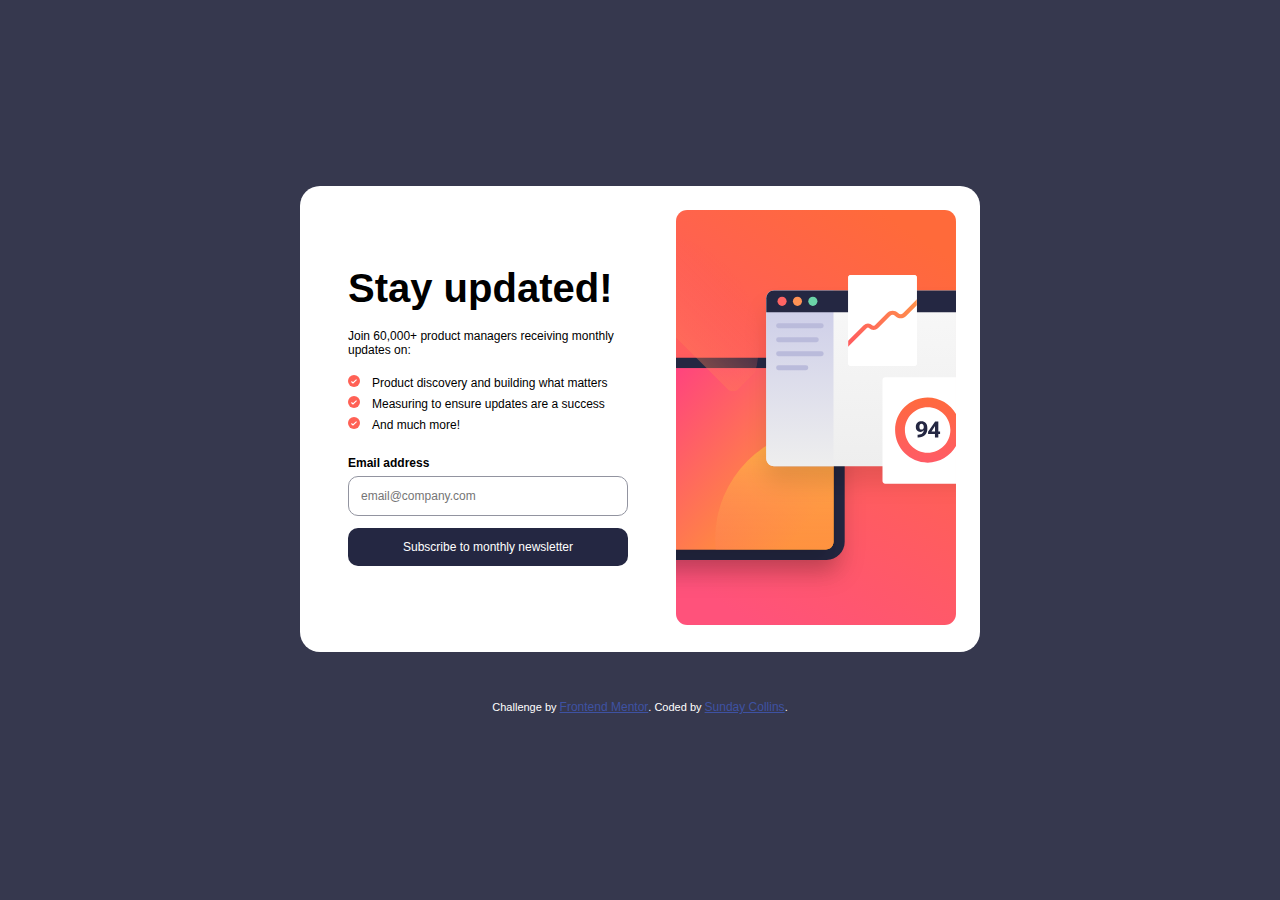
<file: index.html>
<!DOCTYPE html>
<html lang="en">
<head>
  <meta charset="UTF-8">
  <meta name="viewport" content="width=device-width, initial-scale=1.0"> <!-- displays site properly based on user's device -->
  <link rel="icon" type="image/png" sizes="32x32" href="./assets/images/favicon-32x32.png">
  <link rel="stylesheet" href="style.css">
  <script defer src="script.js"></script>
  <title>Frontend Mentor | Newsletter sign-up form with success message</title>
</head>
<body id="body">
  <main>
      <section class="sec1">
        <h1>Stay updated!</h1>
        <p>Join 60,000+ product managers receiving monthly updates on:</p>
        <ul>
          <li><img src="assets/images/icon-list.svg" alt="check icon"><span>Product discovery and building what matters</span></li>
          <li><img src="assets/images/icon-list.svg" alt="check icon"><span>Measuring to ensure updates are a success</span></li>
          <li><img src="assets/images/icon-list.svg" alt="check icon"><span>And much more!</span></li>
        </ul>
        <form action="success.html" method="get" id="form" novalidate>
          <label for="email">Email address</label>
          <p class="error" id="errmessage">Valid email required.</p>
          <input type="email" name="email" id="email" placeholder="email@company.com">
          <button type="submit">Subscribe to monthly newsletter</button>
        </form>
      </section>
      <section class="sec2">
        <img src="assets/images/illustration-sign-up-desktop.svg" alt="Newsletter image" class="img1">
        <img src="assets/images/illustration-sign-up-mobile.svg" alt="Newsletter image" class="img2">
      </section>
  </main>
  
  <footer class="attribution">
    Challenge by <a href="https://www.frontendmentor.io?ref=challenge" target="_blank">Frontend Mentor</a>. 
    Coded by <a href="#">Sunday Collins</a>.
  </footer>
</body>
</html>
</file>
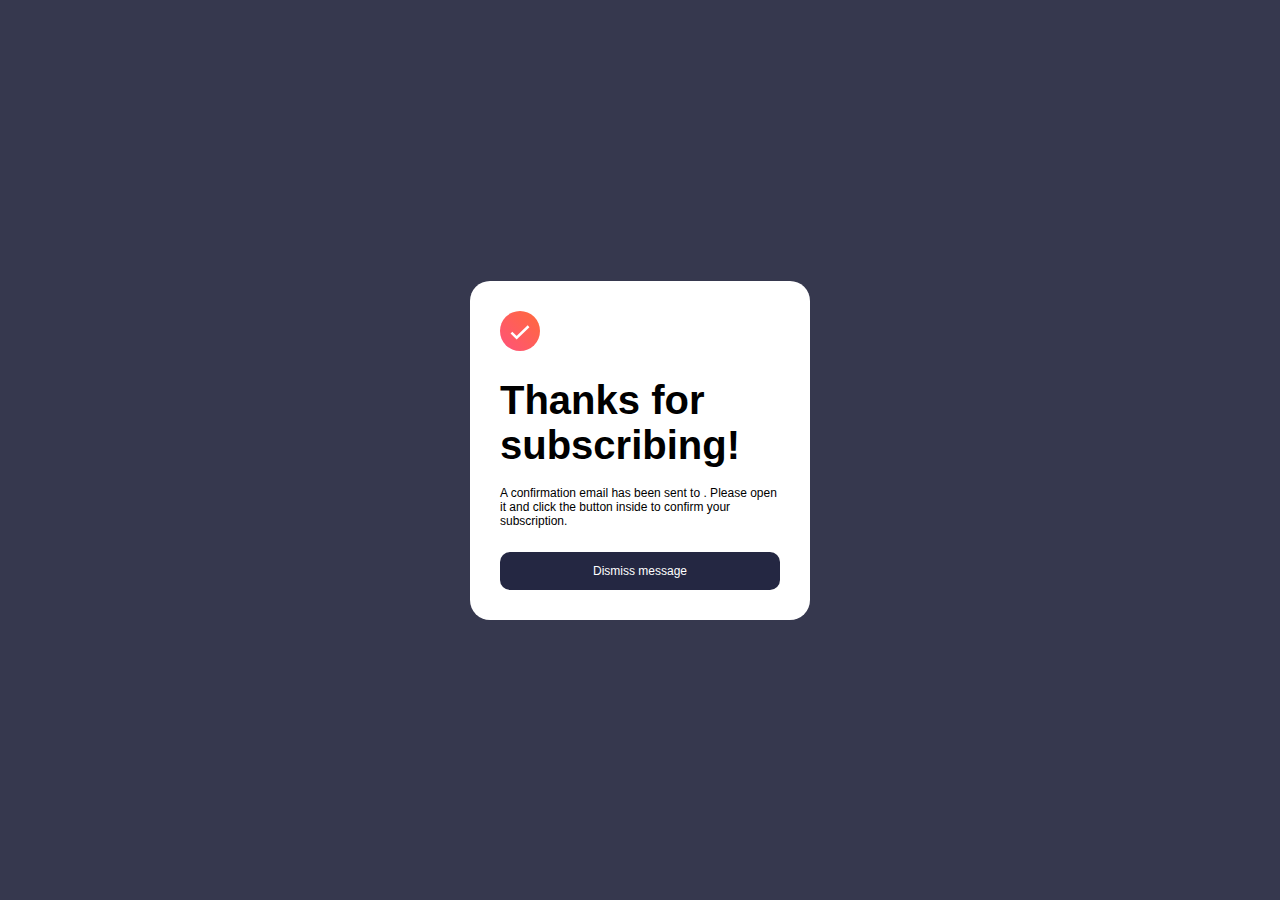
<file: success.html>
<!DOCTYPE html>
<html lang="en">
<head>
    <meta charset="UTF-8">
    <meta name="viewport" content="width=device-width, initial-scale=1.0">
    <link rel="icon" type="image/png" sizes="32x32" href="./assets/images/favicon-32x32.png">
    <link rel="stylesheet" href="success.css">
    <script defer src="success.js"></script>
    <title>Frontend Mentor | Newsletter sign-up form with success message</title>
</head>
<body>
    <main>
        <img src="assets/images/icon-success.svg" alt="check icon">
        <h1>Thanks for subscribing!</h1>
        <p>A confirmation email has been sent to <span class="valid" id="validemail"></span>. 
          Please open it and click the button inside to confirm your subscription.</p>
        <a id="close" href="index.html">Dismiss message</a>
    </main>
</body>
</html>
</file>
<file: style.css>
* {
    padding: 0;
    margin: 0;
    box-sizing: border-box;
    font-family: sans-serif;
    font-size: 12px;
    @media screen and (max-width: 768px) {
        font-size: 16px;
    }
}
body {
    background-color: hsl(235, 18%, 26%);
    display: flex;
    flex-direction: column;
    justify-content: center;
    align-items: center;
    height: 100vh;
    @media screen and (max-width: 768px) {
        height: auto;
    }
}
main {
    background-color: hsl(0, 0%, 100%);
    width: 680px;
    display: flex;
    padding: 24px;
    border-radius: 20px;
    margin-bottom: 48px;
    @media screen and (max-width: 768px) {
        flex-direction: column-reverse;
        width: 355px;
        padding: 0;
        border-radius: 0;
    }
}
.sec1 {
    width: 280px;
    margin-right: 48px;
    margin-left: 24px;
    margin-top: 56px;
    margin-bottom: 56px;
    @media screen and (max-width: 768px) {
        width: 320px;
        margin: 52px 16px;
    }
}
h1 {
    font-size: 40px;
    margin-bottom: 18px;
    @media screen and (max-width: 768px) {
        margin-bottom: 36px;
    }
}
p {
    margin-bottom: 18px;
    @media screen and (max-width: 768px) {
        margin-bottom: 24px;
    }
}
ul {
    list-style: none;
    margin-bottom: 24px;
    @media screen and (max-width: 768px) {
        margin-bottom: 36px;
    }
}
li {
    margin-bottom: 6px;
}
ul img {
    width: 12px;
    @media screen and (max-width: 768px) {
        width: 16px;
    }
}
span {
    margin-left: 12px;
    display: inline-block;
    @media screen and (max-width: 768px) {
        display: inline;
    }
}
.error {
    color: hsl(4, 100%, 67%);
    width: 180px;
    text-align: end;
    display: none;
    @media screen and (max-width: 768px) {
        width: 200px;
    }
}
label {
    margin-bottom: 6px;
    font-weight: 700;
    display: inline-block;
    @media screen and (max-width: 768px) {
        margin-bottom: 12px;
    }
}
input {
    display: block;
    width: 100%;
    padding: 12px;
    border-radius: 10px;
    margin-bottom: 12px;
    border: 1px solid hsl(231, 7%, 60%);
    cursor: pointer;
    @media screen and (max-width: 768px) {
        margin-bottom: 24px;
    }
}
button {
    display: block;
    width: 100%;
    padding: 12px;
    border-radius: 10px;
    background-color: hsl(234, 29%, 20%);
    color: hsl(0, 0%, 100%);
    border: none;
}
button:hover {
    background-color: hsl(4, 100%, 67%);
    cursor: pointer;
}
.sec2 img {
    width: 280px;
    @media screen and (max-width: 768px) {
        width: 355px;
    }
}
.img1 {
    @media screen and (max-width: 768px) {
        display: none;
    }
}
.img2 {
    display: none;
    @media screen and (max-width: 768px) {
        display: block;
    }
}
.attribution {
    font-size: 11px;
    text-align: center;
    color: hsl(0, 0%, 100%);
}
.attribution a {
    color: hsl(228, 45%, 44%);
}
</file>
<file: success.css>
* {
    padding: 0;
    margin: 0;
    box-sizing: border-box;
    font-family: sans-serif;
    font-size: 12px;
    @media screen and (max-width: 768px) {
        font-size: 16px;
    }
}
body {
    background-color: hsl(235, 18%, 26%);
    display: flex;
    justify-content: center;
    align-items: center;
    height: 100vh;
    @media screen and (max-width: 768px) {
        height: auto;
    }
}
main {
    width: 340px;
    background-color: hsl(0, 0%, 100%);
    padding: 30px;
    border-radius: 20px;
    @media screen and (max-width: 768px) {
        width: 375px;
        border-radius: 0;
        height: 100vh;
    }
}
img {
    width: 40px;
    margin-bottom: 24px;
    @media screen and (max-width: 768px) {
        margin-top: 20%;
    }
}
h1 {
    font-size: 40px;
    margin-bottom: 18px;
}
p {
    margin-bottom: 24px;
    @media screen and (max-width: 768px) {
        margin-bottom: 50%;
    }
}
.valid {
    font-weight: 700;
}
a {
    text-decoration: none;
    color: hsl(0, 0%, 100%);
    display: block;
    text-align: center;
    width: 100%;
    padding: 12px;
    border-radius: 10px;
    background-color: hsl(234, 29%, 20%);
    border: none;
}
a:hover {
    background-color: hsl(4, 100%, 67%);
    cursor: pointer;
}
</file>
